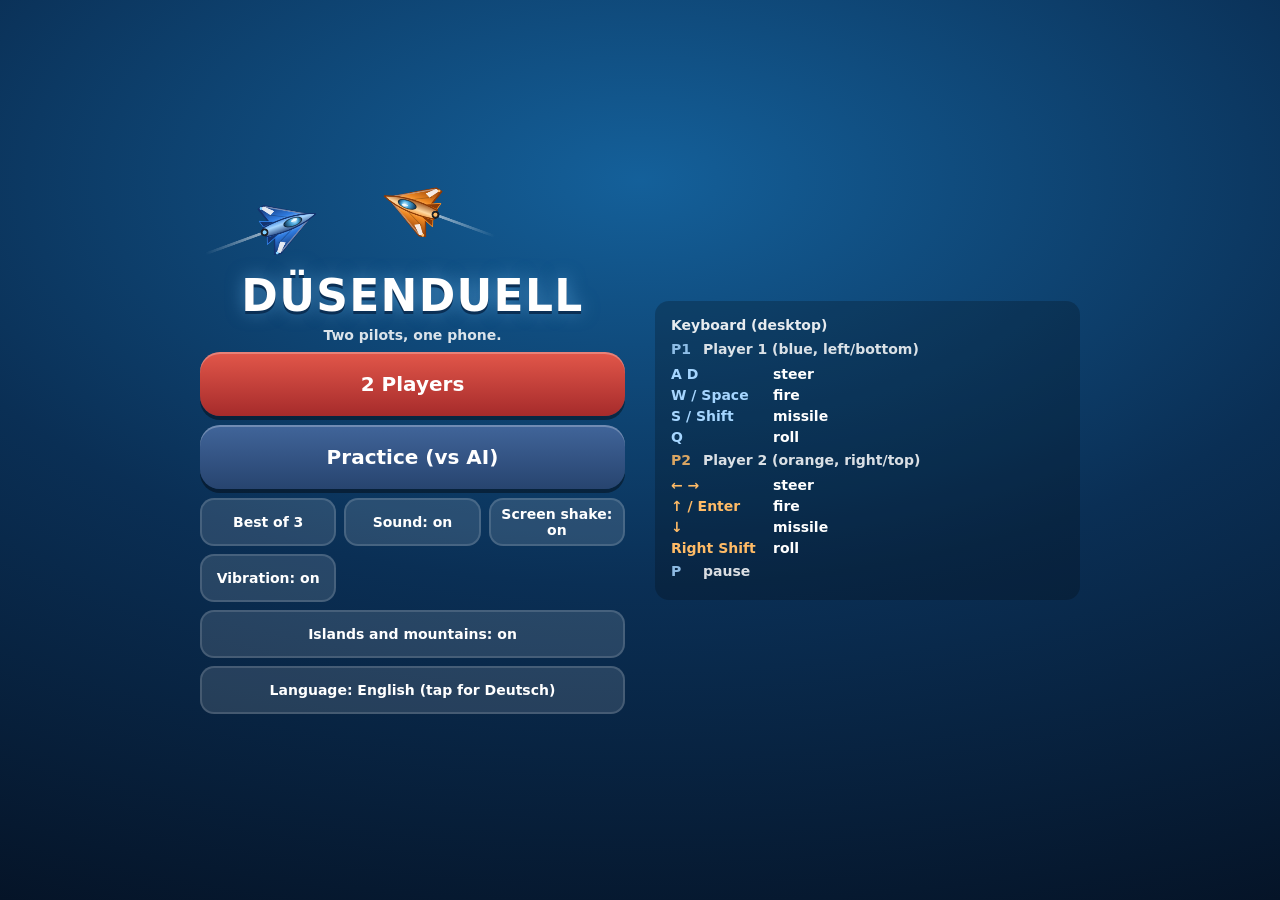
<file: duell/index.html>
<!doctype html>
<html lang="de">
<head>
<meta charset="utf-8">
<meta name="viewport" content="width=device-width, initial-scale=1, maximum-scale=1, user-scalable=no, viewport-fit=cover">
<title>Düsenduell</title>
<meta name="description" content="Düsenduell: Zwei Jets, ein Handy. Lokales Zweispieler-Gefecht in den Wolken.">
<meta name="theme-color" content="#06182e">
<meta name="mobile-web-app-capable" content="yes">
<meta name="apple-mobile-web-app-capable" content="yes">
<meta name="apple-mobile-web-app-title" content="Düsenduell">
<meta name="apple-mobile-web-app-status-bar-style" content="black-translucent">
<meta name="format-detection" content="telephone=no">
<link rel="manifest" href="manifest.webmanifest">
<link rel="icon" type="image/png" sizes="32x32" href="icons/favicon-32.png">
<link rel="apple-touch-icon" href="icons/apple-touch-icon.png">
<style>
*{box-sizing:border-box;-webkit-tap-highlight-color:transparent;-webkit-touch-callout:none;-webkit-user-select:none;user-select:none}
html,body{margin:0;height:100%;overflow:hidden;background:#06182e;color:#fff;font:600 15px/1.2 system-ui,-apple-system,"Segoe UI",Roboto,sans-serif;touch-action:none;overscroll-behavior:none}
body{position:fixed;inset:0;width:100%}
button{font:inherit;color:inherit;touch-action:none}
[hidden]{display:none!important}
#app{position:absolute;inset:0;display:grid;grid-template-rows:auto minmax(0,1fr) auto;padding:env(safe-area-inset-top) env(safe-area-inset-right) env(safe-area-inset-bottom) env(safe-area-inset-left);background:#06182e}
.side{display:flex;flex-direction:column;background:linear-gradient(#0d2745,#07192f);position:relative;z-index:2}
.p1{border-top:3px solid #2f7be0}
.p2{border-top:3px solid #f08a24;transform:rotate(180deg)}
.hud{display:flex;align-items:center;gap:8px;height:28px;padding:0 10px}
.pips{display:flex;gap:4px;flex:none}
.pips i{width:11px;height:11px;border-radius:50%;border:2px solid rgba(255,255,255,.55)}
.pips i.on{background:#ffd24a;border-color:#ffd24a;box-shadow:0 0 6px #ffd24a}
.bar{position:relative;height:12px;border-radius:7px;background:rgba(255,255,255,.14);overflow:hidden}
.bar i{position:absolute;inset:0;transform-origin:left;border-radius:7px;background:#4cd37b}
.bar.hp{flex:1}.bar.hp i.mid{background:#f2c33d}.bar.hp i.low{background:#ec4a3c}
.bar.heat{width:25%;flex:none}.bar.heat i{background:linear-gradient(90deg,#ffb347,#ff5a36)}
.bar.heat.over{animation:blink .3s steps(2) infinite}
.bar.heat b{position:absolute;inset:0;font:800 9px/12px system-ui;text-align:center;letter-spacing:.06em;text-shadow:0 0 3px #000}
.chips{display:flex;gap:5px;flex:none;font:800 12px system-ui;min-width:26px}
.chips span{padding:0 5px;border-radius:6px;background:rgba(255,255,255,.18)}
@keyframes blink{50%{opacity:.35}}
.panel{display:grid;gap:6px;padding:4px 8px 8px;height:clamp(148px,20vh,176px);grid-template-columns:2fr 1.3fr 1fr;grid-template-areas:"pad fire miss" "pad fire roll";position:relative}
.pad{grid-area:pad;display:grid;grid-template-columns:1fr 1fr;border-radius:20px;background:rgba(255,255,255,.07);box-shadow:inset 0 0 0 2px rgba(255,255,255,.12);touch-action:none}
.pad div{display:flex;align-items:center;justify-content:center;border-radius:20px;transition:background .06s}
.p1 .pad div.on{background:rgba(47,123,224,.65)}.p2 .pad div.on{background:rgba(240,138,36,.65)}
.btn{position:relative;overflow:hidden;border:0;border-radius:20px;display:flex;flex-direction:column;align-items:center;justify-content:center;gap:1px;font:800 10px/1 system-ui;letter-spacing:.05em;background:linear-gradient(#41659a,#27446f);box-shadow:inset 0 2px 0 rgba(255,255,255,.22),0 3px 0 rgba(0,0,0,.4);touch-action:none;padding:0}
.btn.on{transform:translateY(2px);filter:brightness(1.35);box-shadow:inset 0 2px 0 rgba(255,255,255,.22)}
.btn.fire{grid-area:fire;background:linear-gradient(#e2574a,#a62b2b);font-size:12px}
.btn.fire.off{filter:grayscale(.7) brightness(.7)}
.btn.miss{grid-area:miss}.btn.roll{grid-area:roll}
.btn.dis{opacity:.45}
.btn svg,.pad svg{width:34px;height:34px;fill:none;stroke:#fff;stroke-width:3;stroke-linecap:round;stroke-linejoin:round;pointer-events:none;filter:drop-shadow(0 1px 1px rgba(0,0,0,.5))}
.btn.fire svg{width:44px;height:44px}
.btn .cd{position:absolute;left:0;right:0;bottom:0;height:100%;background:rgba(0,0,0,.5);transform-origin:bottom;transform:scaleY(0);pointer-events:none}
.btn .cnt{position:absolute;top:4px;right:7px;font:900 13px system-ui;color:#ffd24a}
.btn span{pointer-events:none}
.aimask{position:absolute;inset:0;z-index:3;background:rgba(7,25,47,.86);display:none;align-items:center;justify-content:center;font:900 24px system-ui;letter-spacing:.1em;color:#f08a24}
.side.ai .aimask{display:flex}
#arena{position:relative;min-height:0;overflow:hidden;background:#0a3a63}
#stage{position:absolute;inset:0}
#stage canvas{position:absolute;left:0;top:0;width:100%;height:100%;display:block}
#pause{position:absolute;z-index:5;right:8px;top:50%;margin-top:-26px;width:52px;height:52px;border-radius:50%;border:2px solid rgba(255,255,255,.5);background:rgba(6,24,46,.55);padding:0;display:flex;align-items:center;justify-content:center;gap:5px}
#pause i{width:5px;height:18px;border-radius:2px;background:#fff}
.ovh{position:absolute;z-index:6;display:none;flex-direction:column;align-items:center;justify-content:center;gap:8px;padding:6px 14px;text-align:center;pointer-events:none;text-shadow:0 2px 6px rgba(0,0,0,.6)}
.ovh.show{display:flex}
.ovh.o1{left:0;right:0;bottom:0;height:50%}
.ovh.o2{left:0;right:0;top:0;height:50%;transform:rotate(180deg)}
.ovh.bg{background:rgba(3,12,28,.62)}
.ovh .big{font:900 clamp(30px,10vw,52px)/1 system-ui;letter-spacing:.02em}
.ovh .big.num{font-size:clamp(64px,22vw,110px)}
.ovh .big.win{color:#7dff9b}.ovh .big.lose{color:#ff8f86}.ovh .big.draw{color:#ffd24a}
.ovh .sub{font:700 16px/1.2 system-ui;opacity:.92}
.ovh .row{display:flex;gap:8px;pointer-events:auto;flex-wrap:wrap;justify-content:center}
.ob{min-height:52px;min-width:72px;padding:0 14px;border:0;border-radius:16px;background:linear-gradient(#41659a,#27446f);box-shadow:inset 0 2px 0 rgba(255,255,255,.22),0 3px 0 rgba(0,0,0,.4);font:800 15px system-ui;touch-action:manipulation}
.ob.main{background:linear-gradient(#e2574a,#a62b2b);min-width:130px;min-height:58px;font-size:17px}
.ob:active{transform:translateY(2px)}
#menu{position:absolute;inset:0;z-index:30;display:flex;flex-direction:column;align-items:center;justify-content:center;gap:10px;padding:max(10px,env(safe-area-inset-top)) 18px max(10px,env(safe-area-inset-bottom));background:radial-gradient(120% 90% at 50% 20%,#14609a 0,#0a2f55 50%,#051326 100%)}
#menu .in{width:100%;max-width:360px;display:flex;flex-direction:column;gap:9px;align-items:stretch}
#logo{width:100%;max-width:340px;height:auto;align-self:center;aspect-ratio:340/110}
#menu h1{margin:0;text-align:center;font:900 clamp(34px,11vw,46px)/1 system-ui;letter-spacing:.03em;text-shadow:0 3px 0 #0a2f55,0 0 18px rgba(120,200,255,.5)}
#menu .tag{text-align:center;opacity:.85;font-size:14px}
#menu .go{min-height:64px;border:0;border-radius:20px;font:900 20px system-ui;color:#fff;background:linear-gradient(#e2574a,#a62b2b);box-shadow:inset 0 2px 0 rgba(255,255,255,.25),0 4px 0 rgba(0,0,0,.4);touch-action:manipulation}
#menu .go.alt{background:linear-gradient(#41659a,#27446f)}
#menu .set{display:grid;grid-template-columns:1fr 1fr;gap:8px}
#menu .set button{min-height:48px;border:0;border-radius:14px;background:rgba(255,255,255,.12);box-shadow:inset 0 0 0 2px rgba(255,255,255,.14);font:700 14px system-ui;touch-action:manipulation}
#menu .how{font-size:12.5px;text-align:center;opacity:.78;line-height:1.35}
@media (orientation:landscape){
 #app{grid-template-rows:none;grid-template-columns:auto minmax(0,1fr) auto}
 #app .s2{order:3}#app #arena{order:2}#app .s1{order:1}
 .side{width:clamp(190px,26vw,240px);height:100%}
 .p1,.p2{border-top:0;transform:none}
 .p1{border-right:3px solid #2f7be0}.p2{border-left:3px solid #f08a24}
 .panel{height:auto;flex:1;grid-template-columns:1fr 1fr;grid-template-rows:1fr 1.25fr 1fr;grid-template-areas:"pad pad" "fire fire" "miss roll"}
 #pause{right:auto;left:50%;margin-left:-26px;top:6px;margin-top:0}
 .ovh.o1{left:0;right:50%;top:0;bottom:0;height:auto}
 .ovh.o2{left:50%;right:0;top:0;bottom:0;height:auto;transform:none}
 #menu .in{max-width:520px}
 #menu .set{grid-template-columns:repeat(3,1fr)}
 #logo{max-width:220px}
 #menu .how{display:none}
}
@media (max-height:620px) and (orientation:portrait){.hud{height:24px}.panel{height:148px}#logo{display:none}}
@media (max-height:420px) and (orientation:landscape){#menu .tag{display:none}#logo{display:none}#menu .go{min-height:56px}}
.flash{position:absolute;inset:0;z-index:4;pointer-events:none;background:radial-gradient(circle,rgba(255,60,40,0) 40%,rgba(255,60,40,.55) 100%);opacity:0}
.flash.f{animation:fl .28s ease-out}
@keyframes fl{0%{opacity:1}100%{opacity:0}}
/* Tastatur-Hinweise nur mit Maus (Touch bleibt unverändert) */
.kh,#menu .keys{display:none}
@media (hover:hover) and (pointer:fine){
 .kh{display:block;font:800 11px/1 system-ui;letter-spacing:.04em;opacity:.8;margin-top:2px;padding:2px 6px;border-radius:5px;background:rgba(0,0,0,.28);pointer-events:none;white-space:nowrap}
 .pad div{flex-direction:column;gap:6px}
 .btn{cursor:pointer}.pad{cursor:pointer}
 #menu .keys{display:block;font-size:12.5px;background:rgba(0,0,0,.22);border-radius:14px;padding:9px 12px;line-height:1.5}
 #menu .keys b{display:block;margin-bottom:3px;opacity:.9}
 #menu .kr{display:flex;gap:10px}#menu .kr .c1{min-width:92px;font-weight:800;color:#a6d6ff}#menu .kr .c1.o{color:#ffbb66}
 #menu .kp{display:flex;gap:10px;margin:2px 0 4px;opacity:.85}#menu .kp .c2{min-width:22px;font-weight:900;color:#a6d6ff}#menu .kp .c2.o{color:#ffbb66}
 #menu .how{display:none}
}
@media (orientation:landscape) and (hover:hover) and (pointer:fine) and (min-width:900px){
 .side{width:clamp(180px,15vw,250px)}
 .hud{height:34px}.pips i{width:13px;height:13px}.bar{height:14px}
 #menu .in{max-width:880px;display:grid;grid-template-columns:minmax(0,1fr) minmax(0,1fr);column-gap:30px;row-gap:9px;align-content:center}
 #menu .in>*{grid-column:1}#menu .in>.keys{grid-column:2;grid-row:1/9;align-self:center;font-size:14px;padding:14px 16px}
 #menu #logo{display:block;max-width:300px}
 #menu h1{font-size:44px}
}
</style>
</head>
<body>
<div id="app">
  <section class="side p2 s2" id="side2"></section>
  <div id="arena">
    <div id="stage"><canvas id="bg"></canvas><canvas id="cv"></canvas></div>
    <div class="flash" id="fl0"></div><div class="flash" id="fl1"></div>
    <button id="pause" aria-label="Pause" hidden><i></i><i></i></button>
    <div class="ovh o2" id="ov1"></div>
    <div class="ovh o1" id="ov0"></div>
  </div>
  <section class="side p1 s1" id="side1"></section>
</div>
<div id="menu">
  <div class="in">
    <canvas id="logo" width="680" height="220"></canvas>
    <h1>DÜSENDUELL</h1>
    <div class="tag" data-i="tag"></div>
    <button class="go" id="b2p" data-i="play2"></button>
    <button class="go alt" id="bai" data-i="train"></button>
    <div class="set">
      <button data-s="rounds"></button><button data-s="mute"></button>
      <button data-s="shake"></button><button data-s="vib"></button>
      <button data-s="isl" style="grid-column:1/-1"></button>
      <button data-s="lang" style="grid-column:1/-1"></button>
    </div>
    <div class="how" data-i="how"></div>
    <div class="keys"><b data-i="kt"></b><div class="kp"><span class="c2">P1</span><span data-i="k_p1"></span></div>
     <div class="kr"><span class="c1">A D</span><span data-i="k_steer"></span></div><div class="kr"><span class="c1">W / Space</span><span data-i="k_fire"></span></div><div class="kr"><span class="c1">S / Shift</span><span data-i="k_miss"></span></div><div class="kr"><span class="c1">Q</span><span data-i="k_roll"></span></div>
     <div class="kp"><span class="c2 o">P2</span><span data-i="k_p2"></span></div>
     <div class="kr"><span class="c1 o">&larr; &rarr;</span><span data-i="k_steer"></span></div><div class="kr"><span class="c1 o">&uarr; / Enter</span><span data-i="k_fire"></span></div><div class="kr"><span class="c1 o">&darr;</span><span data-i="k_miss"></span></div><div class="kr"><span class="c1 o">Right Shift</span><span data-i="k_roll"></span></div><div class="kp"><span class="c2">P</span><span data-i="k_pause"></span></div></div>
  </div>
</div>
<script>
(function () {
'use strict';
var D = document, TAU = Math.PI * 2;
function $(s, r) { return (r || D).querySelector(s); }
function $$(s, r) { return Array.prototype.slice.call((r || D).querySelectorAll(s)); }
function clamp(v, a, b) { return v < a ? a : v > b ? b : v; }
function wd(d, L) { return d > L / 2 ? d - L : d < -L / 2 ? d + L : d; }
function angd(a, b) { var d = (b - a) % TAU; if (d > Math.PI) d -= TAU; else if (d < -Math.PI) d += TAU; return d; }
function rng(s) { return function () { s |= 0; s = s + 0x6D2B79F5 | 0; var t = Math.imul(s ^ s >>> 15, 1 | s); t = t + Math.imul(t ^ t >>> 7, 61 | t) ^ t; return ((t ^ t >>> 14) >>> 0) / 4294967296; }; }

/* ---------------- Texte ---------------- */
var TXT = {
 de: { tag: 'Zwei Piloten, ein Handy.', play2: '2 Spieler', train: 'Üben (gegen KI)',
  how: 'Handy zwischen euch legen. Blau spielt unten, Orange oben. Lenken, Feuer halten, Rakete oder Rolle (Täuschkörper). Die Kanone überhitzt!',
  rounds: 'Bestes aus {n}', isl: 'Inseln und Berge: {v}', mute: 'Ton: {v}', shake: 'Wackeln: {v}', vib: 'Vibration: {v}', lang: 'Sprache: Deutsch (tippen für English)', on: 'an', off: 'aus',
  fire: 'FEUER', miss: 'RAKETE', roll: 'ROLLE', heat: 'HITZE', over: 'ÜBERHITZT', ai: 'KI',
  go: 'LOS!', round: 'Runde {n}', pause: 'Pause', resume: 'Weiter', restart: 'Neustart', menu: 'Menü', snd: 'Ton',
  rwin: 'Punkt!', rlose: 'Runde verloren', rdraw: 'Unentschieden', win: 'SIEG!', lose: 'Niederlage', rematch: 'Revanche', kt: 'Tastatur (am Rechner)', k_steer: 'lenken', k_fire: 'Feuer', k_miss: 'Rakete', k_roll: 'Rolle', k_p1: 'Spieler 1 (blau, links/unten)', k_p2: 'Spieler 2 (orange, rechts/oben)', k_pause: 'Pause', first: 'Wer zuerst {n} Runden gewinnt' },
 en: { tag: 'Two pilots, one phone.', play2: '2 Players', train: 'Practice (vs AI)',
  how: 'Lay the phone between you. Blue plays at the bottom, orange at the top. Steer, hold fire, missile or roll (flares). The cannon overheats!',
  rounds: 'Best of {n}', isl: 'Islands and mountains: {v}', mute: 'Sound: {v}', shake: 'Screen shake: {v}', vib: 'Vibration: {v}', lang: 'Language: English (tap for Deutsch)', on: 'on', off: 'off',
  fire: 'FIRE', miss: 'MISSILE', roll: 'ROLL', heat: 'HEAT', over: 'OVERHEAT', ai: 'AI',
  go: 'GO!', round: 'Round {n}', pause: 'Paused', resume: 'Resume', restart: 'Restart', menu: 'Menu', snd: 'Sound',
  rwin: 'Point!', rlose: 'Round lost', rdraw: 'Draw', win: 'VICTORY!', lose: 'Defeat', rematch: 'Rematch', kt: 'Keyboard (desktop)', k_steer: 'steer', k_fire: 'fire', k_miss: 'missile', k_roll: 'roll', k_p1: 'Player 1 (blue, left/bottom)', k_p2: 'Player 2 (orange, right/top)', k_pause: 'pause', first: 'First to {n} rounds wins' }
};
var S = { lang: ((window.DUEL_LOCALE || navigator.language || navigator.userLanguage || 'en') + '').toLowerCase().indexOf('de') === 0 ? 'de' : 'en', mute: false, shake: true, vib: true, isl: true, rounds: 3 };
try { var sv = JSON.parse(localStorage.getItem('duell-v1') || '{}'); if (sv.lang === 'de' || sv.lang === 'en') S.lang = sv.lang; if (typeof sv.mute === 'boolean') S.mute = sv.mute; if (typeof sv.shake === 'boolean') S.shake = sv.shake; if (typeof sv.vib === 'boolean') S.vib = sv.vib; if (typeof sv.isl === 'boolean') S.isl = sv.isl; if (sv.rounds === 5) S.rounds = 5; } catch (e) {}
function saveS() { try { localStorage.setItem('duell-v1', JSON.stringify(S)); } catch (e) {} }
function t(k, o) { var s = (TXT[S.lang] || TXT.en)[k]; if (s === undefined) s = TXT.en[k]; if (s === undefined) return k; if (o) for (var x in o) s = s.replace('{' + x + '}', o[x]); return s; }
function muted() { return !!(S.mute || window.DUEL_PMUTE); }
function pEv(n) { try { if (window.DUEL_HOOK) window.DUEL_HOOK(n); } catch (e) {} }
var gpOn = false;
function portalTick() { var on = (G.state === 'count' || G.state === 'play' || G.state === 'rend') && !G.paused && !D.hidden; if (on !== gpOn) { gpOn = on; pEv(on ? 'start' : 'stop'); } }
function onoff(v) { return t(v ? 'on' : 'off'); }

/* ---------------- Zustand ---------------- */
var COL = [
 { base: '#2f7be0', light: '#a6d6ff', dark: '#14336f', glow: '#7fd0ff', bul: '#9fe9ff', rgb: '47,123,224' },
 { base: '#f08a24', light: '#ffd9a2', dark: '#8c3a06', glow: '#ffbb66', bul: '#ffe27a', rgb: '240,138,36' }
];
var JS = 150, TURN = 3.1, BS = 400, BLIFE = .8, MS = 235, MTURN = 2.5;
var G = { state: 'menu', paused: false, W: 600, H: 760, jets: [], bu: [], mi: [], fl: [], pk: [], ob: [], score: [0, 0], round: 0, need: 2, ai: false,
  t: 0, cdT: 0, cdN: 0, endT: 0, rendT: 0, shake: 0, pkT: 0, over: false, last: -1 };
var inp = [{ dir: 0, f: 0, m: 0, rl: 0 }, { dir: 0, f: 0, m: 0, rl: 0 }];
var aw = 390, ah = 500, dp = 2, k = .64, ox = 0, oy = 0, Q = 0, DPCAP = [3, 2, 1.5, 1.25], PQ = [1, .7, .45, .3];
var arena = $('#arena'), cv = $('#cv'), bg = $('#bg'), ctx = cv.getContext('2d'), bx = bg.getContext('2d'), stage = $('#stage');
var spr = {}, sprS = 0, clouds = [], cloudSp = [];
var perf = { sum: 0, cnt: 0, skip: 10, last: 0, lock: false, frames: 0, maxw: 0, wsum: 0, wcnt: 0 };

/* ---------------- Ton ---------------- */
var A = { ctx: null, master: null, noise: null, eng: [], ok: false };
function audioInit() {
 if (A.ctx) { if (A.ctx.state !== 'running') try { A.ctx.resume(); } catch (e) {} return; }
 try {
  var C = window.AudioContext || window.webkitAudioContext; if (!C) return;
  var c = A.ctx = new C(); A.master = c.createGain(); A.master.gain.value = muted() ? 0 : .7; A.master.connect(c.destination);
  var n = c.createBuffer(1, c.sampleRate * 1, c.sampleRate), d = n.getChannelData(0); for (var i = 0; i < d.length; i++) d[i] = Math.random() * 2 - 1; A.noise = n;
  for (var j = 0; j < 2; j++) {
   var g = c.createGain(); g.gain.value = 0; var f = c.createBiquadFilter(); f.type = 'lowpass'; f.frequency.value = 520; f.Q.value = 2;
   var o1 = c.createOscillator(); o1.type = 'sawtooth'; o1.frequency.value = 58 + j * 11; var o2 = c.createOscillator(); o2.type = 'square'; o2.frequency.value = 29 + j * 5.7;
   var m = c.createGain(); m.gain.value = .5; o1.connect(f); o2.connect(m); m.connect(f); f.connect(g); g.connect(A.master); o1.start(); o2.start();
   A.eng.push({ g: g, o1: o1, o2: o2, f: f });
  }
  var b = c.createBuffer(1, 1, 22050), s = c.createBufferSource(); s.buffer = b; s.connect(c.destination); s.start(0);
  c.resume && c.resume(); A.ok = true;
 } catch (e) { A.ctx = null; }
}
function unlock() { audioInit(); }
['pointerdown', 'touchend', 'click', 'keydown'].forEach(function (e) { D.addEventListener(e, unlock, { passive: true, capture: true }); });
function setMute() { if (A.master) A.master.gain.setTargetAtTime(muted() ? 0 : .7, A.ctx.currentTime, .02); }
function env(g, t0, a, d, v) { g.gain.setValueAtTime(0.0001, t0); g.gain.exponentialRampToValueAtTime(v, t0 + a); g.gain.exponentialRampToValueAtTime(0.0001, t0 + a + d); }
function tone(type, f0, f1, dur, vol) {
 if (!A.ctx || muted()) return; var c = A.ctx, t0 = c.currentTime, o = c.createOscillator(), g = c.createGain();
 o.type = type; o.frequency.setValueAtTime(f0, t0); o.frequency.exponentialRampToValueAtTime(Math.max(20, f1), t0 + dur); env(g, t0, .005, dur, vol);
 o.connect(g); g.connect(A.master); o.start(t0); o.stop(t0 + dur + .05);
}
function noise(ftype, f0, f1, dur, vol, att) {
 if (!A.ctx || muted()) return; var c = A.ctx, t0 = c.currentTime, s = c.createBufferSource(), f = c.createBiquadFilter(), g = c.createGain();
 s.buffer = A.noise; s.loop = true; f.type = ftype; f.frequency.setValueAtTime(f0, t0); f.frequency.exponentialRampToValueAtTime(Math.max(30, f1), t0 + dur); f.Q.value = 1.2;
 env(g, t0, att || .005, dur, vol); s.connect(f); f.connect(g); g.connect(A.master); s.start(t0); s.stop(t0 + dur + .1);
}
var SFX = {
 shot: function (i) { tone('square', i ? 780 : 640, 160, .08, .05); noise('highpass', 3000, 1500, .05, .03); },
 hit: function () { noise('bandpass', 1400, 400, .12, .22); tone('triangle', 220, 70, .1, .12); },
 boom: function () { noise('lowpass', 1400, 60, .9, .6, .01); tone('sine', 90, 30, .7, .5); },
 pick: function () { tone('sine', 660, 990, .09, .12); setTimeout(function () { tone('sine', 990, 1320, .12, .12); }, 80); },
 miss: function () { noise('bandpass', 500, 3000, .6, .22, .05); },
 roll: function () { noise('bandpass', 2400, 600, .4, .12, .03); },
 beep: function (hi) { tone('sine', hi ? 880 : 520, hi ? 880 : 520, hi ? .35 : .15, .18); },
 over: function () { tone('sawtooth', 300, 120, .25, .08); },
 end: function (w) { if (w) { tone('triangle', 520, 520, .14, .15); setTimeout(function () { tone('triangle', 660, 660, .14, .15); }, 130); setTimeout(function () { tone('triangle', 880, 880, .3, .15); }, 260); } else tone('sawtooth', 300, 90, .6, .1); }
};
function engines(dt) {
 if (!A.ctx) return; var c = A.ctx.currentTime, on = (G.state === 'play' || G.state === 'rend' || G.state === 'count' || G.state === 'menu') && !G.paused;
 for (var i = 0; i < 2; i++) {
  var e = A.eng[i], j = G.jets[i], v = 0, p = 1;
  if (on && j && j.alive) { v = G.state === 'menu' ? .015 : (G.state === 'count' ? .03 : .05); p = 1 + Math.abs(j.turn) * .06 + (j.rollT > 0 ? .3 : 0) + (j.firing ? .04 : 0); }
  e.g.gain.setTargetAtTime(muted() ? 0 : v, c, .08); e.o1.frequency.setTargetAtTime((58 + i * 11) * p, c, .1); e.o2.frequency.setTargetAtTime((29 + i * 5.7) * p, c, .1);
 }
}
function vib(p) { if (S.vib && navigator.vibrate) try { navigator.vibrate(p); } catch (e) {} }
var wl = null;
function wake() { try { if (window.self === window.top && navigator.wakeLock && D.visibilityState === 'visible') navigator.wakeLock.request('screen').then(function (l) { wl = l; }, function () {}); } catch (e) {} }

/* ---------------- Sprites ---------------- */
function jetShape(c, col) {
 var g = c.createLinearGradient(0, -18, 0, 18); g.addColorStop(0, col.dark); g.addColorStop(.32, col.base); g.addColorStop(.5, col.light); g.addColorStop(.68, col.base); g.addColorStop(1, col.dark);
 c.beginPath(); c.moveTo(22, 0); c.lineTo(-9, -18.5); c.lineTo(-13.5, -17.5); c.lineTo(-9.5, -6); c.lineTo(-15, -3.6); c.lineTo(-15, 3.6); c.lineTo(-9.5, 6); c.lineTo(-13.5, 17.5); c.lineTo(-9, 18.5); c.closePath();
 c.fillStyle = g; c.fill(); c.lineWidth = 1.1; c.strokeStyle = col.dark; c.lineJoin = 'round'; c.stroke();
 c.strokeStyle = 'rgba(255,255,255,.4)'; c.lineWidth = .9; c.beginPath(); c.moveTo(21, -.6); c.lineTo(-8.5, -17.6); c.moveTo(21, .6); c.lineTo(-8.5, 17.6); c.stroke();
 c.strokeStyle = 'rgba(0,0,0,.22)'; c.lineWidth = .7; c.beginPath(); c.moveTo(6, -4); c.lineTo(-8, -11); c.moveTo(6, 4); c.lineTo(-8, 11); c.moveTo(-2, -2); c.lineTo(-9.5, -6); c.moveTo(-2, 2); c.lineTo(-9.5, 6); c.stroke();
 c.fillStyle = 'rgba(255,255,255,.88)'; c.beginPath(); c.moveTo(-3, -12.2); c.lineTo(-9, -18); c.lineTo(-12, -17.4); c.lineTo(-6.6, -10.3); c.closePath(); c.fill();
 c.beginPath(); c.moveTo(-3, 12.2); c.lineTo(-9, 18); c.lineTo(-12, 17.4); c.lineTo(-6.6, 10.3); c.closePath(); c.fill();
 [-1, 1].forEach(function (s) { c.fillStyle = col.dark; c.beginPath(); c.moveTo(-5, 4.6 * s); c.lineTo(-16, 9 * s); c.lineTo(-14.5, 4 * s); c.closePath(); c.fill(); c.strokeStyle = col.base; c.lineWidth = .6; c.stroke(); });
 var f = c.createLinearGradient(0, -6, 0, 6); f.addColorStop(0, col.base); f.addColorStop(.4, col.light); f.addColorStop(1, col.dark);
 c.beginPath(); c.moveTo(25, 0); c.quadraticCurveTo(8, -7, -15, -3.4); c.lineTo(-15, 3.4); c.quadraticCurveTo(8, 7, 25, 0); c.fillStyle = f; c.fill(); c.strokeStyle = col.dark; c.lineWidth = .9; c.stroke();
 var gl = c.createRadialGradient(9, -1, .5, 7, 0, 7); gl.addColorStop(0, '#d8f4ff'); gl.addColorStop(.35, '#4aa8de'); gl.addColorStop(1, '#0b2a47');
 c.beginPath(); c.ellipse(7, 0, 7, 2.9, 0, 0, TAU); c.fillStyle = gl; c.fill(); c.strokeStyle = 'rgba(0,0,0,.5)'; c.lineWidth = .7; c.stroke();
 c.fillStyle = 'rgba(255,255,255,.8)'; c.beginPath(); c.ellipse(8.4, -1, 2.4, .8, -.1, 0, TAU); c.fill();
 c.fillStyle = '#1b1f27'; c.beginPath(); c.arc(-15, 0, 2.9, 0, TAU); c.fill(); c.fillStyle = col.glow; c.beginPath(); c.arc(-15, 0, 1.5, 0, TAU); c.fill();
 c.fillStyle = col.glow; c.beginPath(); c.arc(-11.5, -17.3, 1, 0, TAU); c.arc(-11.5, 17.3, 1, 0, TAU); c.fill();
}
function mkSprite(draw, size, s, tint) {
 var c = D.createElement('canvas'); c.width = c.height = Math.ceil(size * s); var x = c.getContext('2d'); x.scale(s, s); x.translate(size / 2, size / 2); draw(x);
 if (tint) { x.setTransform(1, 0, 0, 1, 0, 0); x.globalCompositeOperation = 'source-in'; x.fillStyle = tint; x.fillRect(0, 0, c.width, c.height); }
 return c;
}
function mkCloud(seed, w, h, s) {
 var c = D.createElement('canvas'); c.width = Math.ceil(w * s); c.height = Math.ceil(h * s); var x = c.getContext('2d'); x.scale(s, s); var r = rng(seed), n = 8 + (r() * 4 | 0);
 for (var i = 0; i < n; i++) { var cx = w * (.2 + .6 * r()), cy = h * (.42 + .16 * r()), rad = h * (.26 + .24 * r()); rad = Math.min(rad, cx, w - cx, cy, h - cy); var g = x.createRadialGradient(cx, cy - rad * .25, rad * .1, cx, cy, rad);
  g.addColorStop(0, 'rgba(255,255,255,.95)'); g.addColorStop(.55, 'rgba(238,247,255,.7)'); g.addColorStop(1, 'rgba(215,232,250,0)'); x.fillStyle = g; x.beginPath(); x.arc(cx, cy, rad, 0, TAU); x.fill(); }
 return c;
}
function buildSprites() {
 var s = k * dp; sprS = s;
 spr.jet = [0, 1].map(function (i) { return mkSprite(function (c) { c.scale(1.2, 1.2); jetShape(c, COL[i]); }, 68, s); });
 spr.white = [0, 1].map(function (i) { return mkSprite(function (c) { c.scale(1.2, 1.2); jetShape(c, COL[i]); }, 68, s, '#fff'); });
 spr.shadow = mkSprite(function (c) { c.scale(1.2, 1.2); jetShape(c, COL[0]); }, 68, s, 'rgba(0,20,45,.9)');
 cloudSp = [];
 for (var i = 0; i < 5; i++) cloudSp.push({ c: mkCloud(11 + i * 7, 170 + i * 22, 90 + i * 8, s), w: 170 + i * 22, h: 90 + i * 8 });
}
function drawLogo() {
 var l = $('#logo'), x = l.getContext('2d'); x.clearRect(0, 0, l.width, l.height); var s = 3.1;
 [[0, 190, 130, -.35], [1, 490, 90, Math.PI + .35]].forEach(function (p) {
  x.save(); x.translate(p[1], p[2]); x.rotate(p[3]); var tx = -1;
  var g = x.createLinearGradient(-190, 0, -20, 0); g.addColorStop(0, 'rgba(255,255,255,0)'); g.addColorStop(1, 'rgba(255,255,255,.7)'); x.fillStyle = g; x.fillRect(-190, -3, 170, 6);
  x.scale(s, s); jetShape(x, COL[p[0]]); x.restore();
 });
}

/* ---------------- Welt ---------------- */
function mkWorld() { var kb = Math.max(.64, aw / 1700, ah / 1300); G.W = clamp(Math.round(aw / kb), 340, 1700); G.H = clamp(Math.round(ah / kb), 300, 1300); }
function starts() { var W = G.W, H = G.H; return W > H * 1.1 ? [[W * .13, H / 2, 0], [W * .87, H / 2, Math.PI]] : [[W / 2, H * .86, -Math.PI / 2], [W / 2, H * .14, Math.PI / 2]]; }
function mkJet(i) { var st = starts()[i]; return { i: i, x: st[0], y: st[1], a: st[2], hp: 100, heat: 0, over: false, fireT: 0, missiles: 0, rapid: 0, shield: 0, rollT: 0, rollCd: 0, flT: 0, turn: 0, flash: 0, inv: 0, alive: true, firing: false, em: 0, cmd: { dir: 0, f: 0, m: 0, rl: 0 }, ai: { t: 0, diff: 0, dist: 999, burst: 0, ok: 1 }, seen: {} }; }
function mkObstacles() {
 if (!S.isl) return [];
 var W = G.W, H = G.H, r = rng((Math.random() * 1e9) | 0), ob = [], st = starts(), area = W * H, pairs = area > 330000 ? 2 : 1, tries = 0;
 function ok(x, y, rad) {
  for (var s = 0; s < 2; s++) if (Math.hypot(x - st[s][0], y - st[s][1]) < rad + 110) return false;
  for (var i = 0; i < ob.length; i++) if (Math.hypot(x - ob[i].x, y - ob[i].y) < rad + ob[i].r + 90) return false;
  return x > rad + 30 && x < W - rad - 30 && y > rad + 30 && y < H - rad - 30;
 }
 if (area > 260000 && r() < .6) ob.push({ x: W / 2, y: H / 2, r: 26 + r() * 8, seed: (r() * 1e6) | 0 });
 while (pairs > 0 && tries++ < 200) {
  var rad = 26 + r() * 14, x = W * (.15 + .7 * r()), y = H * (.15 + .7 * r());
  if (ok(x, y, rad) && ok(W - x, H - y, rad) && Math.hypot(2 * x - W, 2 * y - H) > 2 * rad + 90) { var sd = (r() * 1e6) | 0; ob.push({ x: x, y: y, r: rad, seed: sd }); ob.push({ x: W - x, y: H - y, r: rad, seed: sd + 1 }); pairs--; }
 }
 return ob;
}
function blob(c, x, y, R, r, n) {
 var pts = []; for (var i = 0; i < n; i++) { var a = i / n * TAU, rr = R * (.86 + .26 * r()); pts.push([x + Math.cos(a) * rr, y + Math.sin(a) * rr]); }
 c.beginPath(); var m0 = [(pts[n - 1][0] + pts[0][0]) / 2, (pts[n - 1][1] + pts[0][1]) / 2]; c.moveTo(m0[0], m0[1]);
 for (var j = 0; j < n; j++) { var p = pts[j], q = pts[(j + 1) % n]; c.quadraticCurveTo(p[0], p[1], (p[0] + q[0]) / 2, (p[1] + q[1]) / 2); }
 c.closePath();
}
function drawMountain(c, o) {
 var r = rng(o.seed), x = o.x, y = o.y, R = o.r;
 c.fillStyle = 'rgba(0,22,44,.32)'; blob(c, x + 8, y + 11, R * 1.55, r, 16); c.fill();
 c.fillStyle = 'rgba(130,225,235,.38)'; blob(c, x, y, R * 2.0, r, 18); c.fill();
 c.fillStyle = '#efdca4'; blob(c, x, y, R * 1.62, r, 18); c.fill();
 c.fillStyle = '#58a45c'; blob(c, x, y, R * 1.34, r, 16); c.fill();
 for (var i = 0; i < 9; i++) { var a = r() * TAU, d = R * (1.05 + .18 * r()); c.fillStyle = i % 2 ? '#2f7a43' : '#3d8c4c'; c.beginPath(); c.arc(x + Math.cos(a) * d, y + Math.sin(a) * d, 3.2 + r() * 2.2, 0, TAU); c.fill(); }
 var n = 9, pts = []; for (i = 0; i < n; i++) { var aa = i / n * TAU + r() * .3, rr = R * (.82 + .28 * r()); pts.push([x + Math.cos(aa) * rr, y + Math.sin(aa) * rr]); }
 var px = x - R * .12, py = y - R * .2;
 for (i = 0; i < n; i++) { var p = pts[i], q = pts[(i + 1) % n], am = Math.atan2((p[1] + q[1]) / 2 - y, (p[0] + q[0]) / 2 - x), sh = .5 + .5 * Math.cos(am + 2.4);
  var v = 70 + sh * 120 | 0; c.fillStyle = 'rgb(' + v + ',' + (v + 4) + ',' + (v + 14) + ')'; c.beginPath(); c.moveTo(px, py); c.lineTo(p[0], p[1]); c.lineTo(q[0], q[1]); c.closePath(); c.fill(); c.strokeStyle = 'rgba(0,0,0,.18)'; c.lineWidth = .8; c.stroke();
  var s2 = [px + (p[0] - px) * .42, py + (p[1] - py) * .42], s3 = [px + (q[0] - px) * .42, py + (q[1] - py) * .42]; var w = 225 + sh * 30 | 0;
  c.fillStyle = 'rgb(' + w + ',' + w + ',' + Math.min(255, w + 8) + ')'; c.beginPath(); c.moveTo(px, py); c.lineTo(s2[0], s2[1]); c.lineTo(s3[0], s3[1]); c.closePath(); c.fill(); }
}
function renderBG() {
 var W = G.W, H = G.H; bx.setTransform(1, 0, 0, 1, 0, 0); bx.clearRect(0, 0, bg.width, bg.height);
 var g = bx.createLinearGradient(0, 0, 0, bg.height); g.addColorStop(0, '#082d52'); g.addColorStop(1, '#0a4170'); bx.fillStyle = g; bx.fillRect(0, 0, bg.width, bg.height);
 bx.setTransform(k * dp, 0, 0, k * dp, ox * dp, oy * dp);
 var g2 = bx.createLinearGradient(0, 0, W * .3, H); g2.addColorStop(0, '#1a86b8'); g2.addColorStop(.5, '#1a78ab'); g2.addColorStop(1, '#14699b'); bx.fillStyle = g2; bx.fillRect(0, 0, W, H);
 var r = rng(7); bx.lineCap = 'round'; bx.strokeStyle = 'rgba(255,255,255,.1)'; bx.lineWidth = 1.6;
 for (var i = 0; i < W * H / 2600; i++) { var x = r() * W, y = r() * H, l = 8 + r() * 14; bx.beginPath(); bx.moveTo(x, y); bx.quadraticCurveTo(x + l / 2, y - 3, x + l, y); bx.stroke(); }
 for (i = 0; i < G.ob.length; i++) drawMountain(bx, G.ob[i]);
 var vg = bx.createRadialGradient(W / 2, H / 2, Math.min(W, H) * .4, W / 2, H / 2, Math.max(W, H) * .8); vg.addColorStop(0, 'rgba(0,15,35,0)'); vg.addColorStop(1, 'rgba(0,15,35,.38)'); bx.fillStyle = vg; bx.fillRect(0, 0, W, H);
 bx.strokeStyle = 'rgba(140,220,255,.45)'; bx.lineWidth = 2; bx.strokeRect(1, 1, W - 2, H - 2);
}
function initClouds() {
 var r = rng((Math.random() * 1e9) | 0); clouds = [];
 for (var i = 0; i < 9; i++) { var hi = i >= 5, s = cloudSp[(r() * 5) | 0], sc = hi ? 1.25 + r() * .5 : .8 + r() * .4; clouds.push({ hi: hi, sp: s, sc: sc, x: r() * G.W * 1.2 - 60, y: r() * G.H, v: (hi ? 16 : 7) + r() * 6 }); }
}

/* ---------------- Partikel ---------------- */
var P = [], PI = 0; for (var pi = 0; pi < 420; pi++) P.push({ on: 0, x: 0, y: 0, vx: 0, vy: 0, l: 0, m: 1, s: 1, ty: 0, c: '#fff', g: 0 });
function sp(ty, x, y, vx, vy, life, size, col, grow) { var p = P[PI]; PI = (PI + 1) % P.length; p.on = 1; p.ty = ty; p.x = x; p.y = y; p.vx = vx; p.vy = vy; p.l = p.m = life; p.s = size; p.c = col; p.g = grow || 0; }
function boom(x, y, big) {
 var n = (big ? 46 : 14) * PQ[Q] | 0;
 for (var i = 0; i < n; i++) { var a = Math.random() * TAU, v = (big ? 30 : 20) + Math.random() * (big ? 150 : 70); sp(1, x, y, Math.cos(a) * v, Math.sin(a) * v, .35 + Math.random() * (big ? .7 : .35), (big ? 5 : 3) + Math.random() * 4, ['#ffe27a', '#ffb347', '#ff7a2e', '#ff4a2a'][i & 3], -3); }
 for (i = 0; i < (big ? 14 : 4) * PQ[Q]; i++) { a = Math.random() * TAU; v = 10 + Math.random() * 40; sp(0, x, y, Math.cos(a) * v, Math.sin(a) * v, .9 + Math.random(), 6, '#3a3f4a', 10); }
 for (i = 0; i < (big ? 18 : 6) * PQ[Q]; i++) { a = Math.random() * TAU; v = 80 + Math.random() * 200; sp(2, x, y, Math.cos(a) * v, Math.sin(a) * v, .3 + Math.random() * .4, 1.6, '#fff1b0', 0); }
 sp(3, x, y, 0, 0, big ? .55 : .3, 6, '#ffd89a', big ? 190 : 80);
}
function updP(dt) {
 for (var i = 0; i < P.length; i++) { var p = P[i]; if (!p.on) continue; p.l -= dt; if (p.l <= 0) { p.on = 0; continue; }
  p.x += p.vx * dt; p.y += p.vy * dt; p.s += p.g * dt; if (p.ty === 1 || p.ty === 2) { p.vx *= 1 - 1.8 * dt; p.vy *= 1 - 1.8 * dt; } else if (p.ty === 0) { p.vx *= 1 - 1.2 * dt; p.vy *= 1 - 1.2 * dt; } }
}

/* ---------------- Spielablauf ---------------- */
function resetCmds() { kd[0] = {}; kd[1] = {}; for (var i = 0; i < 2; i++) { inp[i].dir = 0; inp[i].f = 0; inp[i].m = 0; inp[i].rl = 0; } $$('.on').forEach(function (e) { e.classList.remove('on'); }); padP = [{}, {}]; fireP = [0, 0]; }
function startMatch(ai) {
 audioInit(); G.ai = !!ai; G.score = [0, 0]; G.round = 0; G.need = S.rounds === 5 ? 3 : 2; G.last = -1;
 $('#menu').hidden = true; $('#pause').hidden = false; sides(); wake(); startRound();
}
function startRound() {
 resetCmds(); G.round++; mkWorld(); G.jets = [mkJet(0), mkJet(1)]; G.bu = []; G.mi = []; G.fl = []; G.pk = []; G.ob = mkObstacles(); G.over = false; G.endT = 0; G.pkT = 3; G.paused = false;
 for (var i = 0; i < P.length; i++) P[i].on = 0;
 layout(true); initClouds(); G.state = 'count'; G.cdT = 3.7; G.cdN = 4; setOv('count');
}
function beginPlay() { G.state = 'play'; setOv(null); SFX.beep(true); }
function setOv(mode, ext) {
 var o = [$('#ov0'), $('#ov1')];
 o.forEach(function (e, i) {
  if (!mode) { e.className = 'ovh o' + (i + 1); e.innerHTML = ''; return; }
  var h = '', cls = 'ovh show o' + (i + 1);
  var sc = G.score[i] + ' : ' + G.score[1 - i];
  if (mode === 'count') { h = '<div class="sub">' + t('round', { n: G.round }) + ' &nbsp;·&nbsp; ' + sc + '</div><div class="big num">' + (ext || '') + '</div>'; }
  else if (mode === 'round') { var w = G.last; h = '<div class="big ' + (w < 0 ? 'draw' : w === i ? 'win' : 'lose') + '">' + t(w < 0 ? 'rdraw' : w === i ? 'rwin' : 'rlose') + '</div><div class="sub">' + sc + '</div>'; }
  else if (mode === 'end') { cls += ' bg'; var win = G.last === i; h = '<div class="big ' + (win ? 'win' : 'lose') + '">' + t(win ? 'win' : 'lose') + '</div><div class="sub">' + sc + '</div><div class="row"><button class="ob main" data-a="rematch">' + t('rematch') + '</button><button class="ob" data-a="menu">' + t('menu') + '</button></div>'; }
  else if (mode === 'pause') { cls += ' bg'; h = '<div class="big">' + t('pause') + '</div><div class="row"><button class="ob main" data-a="resume">' + t('resume') + '</button><button class="ob" data-a="restart">' + t('restart') + '</button><button class="ob" data-a="menu">' + t('menu') + '</button><button class="ob" data-a="snd">' + t('snd') + ': ' + onoff(!muted()) + '</button></div>'; }
  e.className = cls; e.innerHTML = h;
 });
}
function endRound(w) {
 G.state = 'rend'; G.last = w; if (w >= 0) G.score[w]++; G.rendT = 2.6;
 if (w >= 0 && G.score[w] >= G.need) { G.state = 'mend'; SFX.end(true); setOv('end'); portalTick(); if (!G.ai) pEv('win'); } else { setOv('round'); SFX.end(w === 0 || w === 1); }
 pips();
}
function doPause(on) {
 if (on === G.paused) return; if (on && G.state !== 'play' && G.state !== 'count' && G.state !== 'rend') return;
 G.paused = on; resetCmds(); if (on) setOv('pause'); else if (G.state === 'count') setOv('count', G.cdN > 0 ? G.cdN : t('go')); else if (G.state === 'play') setOv(null); else if (G.state === 'rend') setOv(G.score[G.last] >= G.need ? 'end' : 'round');
}
function toMenu() { G.state = 'menu'; G.paused = false; resetCmds(); setOv(null); $('#menu').hidden = false; $('#pause').hidden = true; G.jets = [mkJet(0), mkJet(1)]; G.ob = []; G.bu = []; G.mi = []; G.fl = []; G.pk = []; G.ai = false; sides(); layout(true); initClouds(); }
D.addEventListener('click', function (e) {
 var b = e.target.closest && e.target.closest('[data-a]'); if (!b) return; var a = b.getAttribute('data-a');
 if (a === 'resume') doPause(false); else if (a === 'restart') { startMatch(G.ai); } else if (a === 'menu') toMenu(); else if (a === 'rematch') startMatch(G.ai);
 else if (a === 'snd') { S.mute = !S.mute; saveS(); setMute(); b.textContent = t('snd') + ': ' + onoff(!muted()); }
});
$('#pause').addEventListener('click', function () { doPause(true); });
D.addEventListener('visibilitychange', function () { if (D.hidden) doPause(true); else wake(); portalTick(); });

/* ---------------- Spiellogik ---------------- */
function hurt(j, amt, src) {
 if (G.over || !j.alive || G.state !== 'play') return false; if (j.rollT > 0) return false;
 if (j.shield > 0) { j.shield = Math.max(0, j.shield - .6); j.flash = .1; sp(3, j.x, j.y, 0, 0, .25, 18, '#9fe4ff', 40); return true; }
 j.hp -= amt; j.flash = .14; flash(j.i); G.shake = Math.max(G.shake, amt > 15 ? .8 : .22); SFX.hit(); vib(amt > 15 ? 40 : 15);
 if (j.hp <= 0) { j.hp = 0; kill(j); }
 return true;
}
function kill(j) { j.alive = false; boom(j.x, j.y, true); G.shake = 1.2; SFX.boom(); vib([60, 40, 140]); }
function flash(i) { var e = $('#fl' + i); e.classList.remove('f'); void e.offsetWidth; e.classList.add('f'); }
function shoot(j) {
 if (G.bu.length > 90) return; var a = j.a + (Math.random() - .5) * .03; G.bu.push({ x: j.x + Math.cos(j.a) * 22, y: j.y + Math.sin(j.a) * 22, vx: Math.cos(a) * BS, vy: Math.sin(a) * BS, l: BLIFE, o: j.i });
 sp(2, j.x + Math.cos(j.a) * 24, j.y + Math.sin(j.a) * 24, Math.cos(a) * 60, Math.sin(a) * 60, .08, 3, COL[j.i].bul, 0); SFX.shot(j.i);
}
function launch(j) { if (j.missiles <= 0 || G.state !== 'play') return; j.missiles--; G.mi.push({ x: j.x + Math.cos(j.a) * 18, y: j.y + Math.sin(j.a) * 18, a: j.a, o: j.i, l: 4.2, age: 0, tr: 0 }); SFX.miss(); }
function doRoll(j) { if (j.rollCd > 0 || j.rollT > 0 || !j.alive) return; j.rollT = .55; j.rollCd = 4; j.flT = 0; SFX.roll(); }
function spawnFlare(j) { var b = j.a + Math.PI + (Math.random() - .5) * 1.6; G.fl.push({ x: j.x, y: j.y, vx: Math.cos(b) * 50, vy: Math.sin(b) * 50, l: 2.4, o: j.i }); }
function collide(j, dtt) {
 for (var i = 0; i < G.ob.length; i++) { var o = G.ob[i], dx = wd(j.x - o.x, G.W), dy = wd(j.y - o.y, G.H), d = Math.hypot(dx, dy), lim = o.r + 9;
  if (d < lim) { var n = Math.atan2(dy, dx); j.x = o.x + Math.cos(n) * (lim + 1); j.y = o.y + Math.sin(n) * (lim + 1); j.a = n + angd(n, j.a) * .2; j.x = (j.x + G.W) % G.W; j.y = (j.y + G.H) % G.H;
   if (j.inv <= 0) { j.inv = .7; hurt(j, 14); boom(j.x, j.y, false); } } }
}
function wrap(o) { if (o.x < 0) o.x += G.W; else if (o.x >= G.W) o.x -= G.W; if (o.y < 0) o.y += G.H; else if (o.y >= G.H) o.y -= G.H; }
function nearest(j, arr) { var b = null, bd = 1e9; for (var i = 0; i < arr.length; i++) { var p = arr[i], d = Math.hypot(wd(p.x - j.x, G.W), wd(p.y - j.y, G.H)); if (d < bd) { bd = d; b = p; } } return b ? { p: b, d: bd } : null; }

function aiThink(j, dt) {
 var a = j.ai, c = j.cmd, e = G.jets[0]; a.t -= dt; a.burst -= dt;
 if (a.burst <= 0) { a.ok = a.ok ? 0 : 1; a.burst = a.ok ? .55 + Math.random() * .5 : .25 + Math.random() * .3; }
 if (a.t > 0) return; a.t = .06 + Math.random() * .05;
 var dx = wd(e.x - j.x, G.W), dy = wd(e.y - j.y, G.H), dist = Math.hypot(dx, dy), lead = dist / BS * .5;
 dx += Math.cos(e.a) * JS * lead; dy += Math.sin(e.a) * JS * lead;
 var want = Math.atan2(dy, dx) + (Math.random() - .5) * .3;
 if (dist > 220 || j.hp < 50) { var pk = nearest(j, G.pk); if (pk && pk.d < 280) want = Math.atan2(wd(pk.p.y - j.y, G.H), wd(pk.p.x - j.x, G.W)); }
 for (var i = 0; i < G.ob.length; i++) { var o = G.ob[i], ox2 = wd(o.x - j.x, G.W), oy2 = wd(o.y - j.y, G.H), od = Math.hypot(ox2, oy2);
  if (od < o.r + 95) { var rel = angd(j.a, Math.atan2(oy2, ox2)); if (Math.abs(rel) < 1.1) { want = j.a + (rel > 0 ? -1.5 : 1.5); break; } } }
 var diff = angd(j.a, want); a.diff = diff; a.dist = dist;
 c.dir = Math.abs(diff) < .05 ? 0 : diff > 0 ? 1 : -1;
 c.f = (Math.abs(diff) < .17 && dist < 300 && !j.over && j.heat < 80 && a.ok) ? 1 : 0;
 if (j.missiles > 0 && Math.abs(diff) < .3 && dist > 130 && dist < 420) c.m = 1;
 for (i = 0; i < G.mi.length; i++) { var m = G.mi[i]; if (m.o === 0 && Math.hypot(wd(m.x - j.x, G.W), wd(m.y - j.y, G.H)) < 120 && j.rollCd <= 0) c.rl = 1; }
}

function update(dt) {
 G.t += dt; updClouds(dt); updP(dt);
 var st = G.state, J = G.jets, i, j;
 if (G.shake > 0) G.shake = Math.max(0, G.shake - dt * 3);
 if (st === 'menu') { for (i = 0; i < 2; i++) { j = J[i]; if (!j) continue; j.turn = i ? .5 : -.5; j.a += j.turn * TURN * .5 * dt; j.x += Math.cos(j.a) * JS * .6 * dt; j.y += Math.sin(j.a) * JS * .6 * dt; wrap(j); trail(j, dt); } return; }
 if (st === 'count') { G.cdT -= dt; var n = Math.ceil(G.cdT - .7); if (n < 0) n = 0; if (n !== G.cdN) { G.cdN = n; if (n > 0) { SFX.beep(false); setOv('count', n); } else setOv('count', t('go')); }
  if (G.cdT <= 0) beginPlay(); return; }
 var playing = st === 'play';
 for (i = 0; i < 2; i++) {
  j = J[i]; if (!j.alive) continue; var c;
  if (i === 1 && G.ai) { c = j.cmd; if (playing) aiThink(j, dt); else { c.dir = 0; c.f = 0; } } else c = inp[i];
  var dir = c.dir; j.turn += (dir - j.turn) * Math.min(1, dt * 12);
  var roll = j.rollT > 0; j.a += j.turn * TURN * (roll ? .6 : 1) * dt; var spd = JS * (roll ? 1.18 : 1);
  j.x += Math.cos(j.a) * spd * dt; j.y += Math.sin(j.a) * spd * dt; wrap(j);
  if (j.flash > 0) j.flash -= dt; if (j.inv > 0) j.inv -= dt; if (j.rollCd > 0) j.rollCd -= dt; if (j.rapid > 0) j.rapid -= dt; if (j.shield > 0) j.shield -= dt;
  if (roll) { j.rollT -= dt; j.flT -= dt; if (j.flT <= 0) { j.flT = .18; spawnFlare(j); } }
  if (c.rl) { c.rl = 0; doRoll(j); } if (c.m) { c.m = 0; launch(j); }
  j.fireT -= dt; var want = playing && !G.over && c.f && !j.over; j.firing = false;
  if (want && j.fireT <= 0) { j.fireT = j.rapid > 0 ? .075 : .12; j.heat += j.rapid > 0 ? 3.4 : 7; shoot(j); j.firing = true; if (j.heat >= 100) { j.heat = 100; j.over = true; SFX.over(); } }
  else if (want) j.firing = true;
  if (!want || !j.firing) j.heat = Math.max(0, j.heat - (j.over ? 38 : 28) * dt); else j.heat = Math.max(0, j.heat - 5 * dt);
  if (j.over && j.heat <= 30) j.over = false;
  trail(j, dt);
  if (j.hp < 40 && Math.random() < dt * 22 * PQ[Q]) sp(0, j.x, j.y, (Math.random() - .5) * 20, (Math.random() - .5) * 20, .8, 4, j.hp < 20 ? '#222' : '#555', 8);
  if (j.hp < 20 && Math.random() < dt * 16 * PQ[Q]) sp(1, j.x, j.y, (Math.random() - .5) * 30, (Math.random() - .5) * 30, .3, 3, '#ff8a2e', -4);
  if (j.over && Math.random() < dt * 20 * PQ[Q]) sp(0, j.x, j.y, (Math.random() - .5) * 30, (Math.random() - .5) * 30, .6, 3, '#aaa', 6);
  collide(j);
 }
 // Jet gegen Jet
 if (J[0].alive && J[1].alive) { var dx = wd(J[1].x - J[0].x, G.W), dy = wd(J[1].y - J[0].y, G.H), d = Math.hypot(dx, dy);
  if (d < 22 && !(J[0].rollT > 0 || J[1].rollT > 0) && J[0].inv <= 0 && J[1].inv <= 0) { J[0].inv = J[1].inv = .8; boom((J[0].x + J[1].x) / 2, (J[0].y + J[1].y) / 2, false); hurt(J[0], 16); hurt(J[1], 16); var an = Math.atan2(dy, dx); J[0].a = an + Math.PI; J[1].a = an; } }
 // Kugeln
 for (i = G.bu.length - 1; i >= 0; i--) { var b = G.bu[i]; b.x += b.vx * dt; b.y += b.vy * dt; wrap(b); b.l -= dt; var dead = b.l <= 0;
  if (!dead) for (var q = 0; q < G.ob.length; q++) { var o = G.ob[q]; if (Math.hypot(wd(b.x - o.x, G.W), wd(b.y - o.y, G.H)) < o.r) { dead = true; sp(2, b.x, b.y, 0, 0, .15, 2, '#ddd', 0); break; } }
  if (!dead) { var e = J[1 - b.o]; if (e.alive && Math.hypot(wd(b.x - e.x, G.W), wd(b.y - e.y, G.H)) < 15) { if (hurt(e, 6)) { dead = true; sp(2, b.x, b.y, (Math.random() - .5) * 100, (Math.random() - .5) * 100, .2, 2, '#fff7c2', 0); } } }
  if (dead) G.bu.splice(i, 1); }
 // Raketen
 for (i = G.mi.length - 1; i >= 0; i--) { var m = G.mi[i], dead2 = false, tgt = null, td = 1e9; m.age += dt; m.l -= dt; var en = J[1 - m.o];
  if (en.alive && en.rollT <= 0) { tgt = en; td = Math.hypot(wd(en.x - m.x, G.W), wd(en.y - m.y, G.H)); }
  for (q = 0; q < G.fl.length; q++) { var f = G.fl[q]; if (f.o !== en.i) continue; var fd = Math.hypot(wd(f.x - m.x, G.W), wd(f.y - m.y, G.H)); if (fd < 240 && fd < td * 1.4) { tgt = f; td = fd; } }
  if (tgt && m.age > .25) { var da = angd(m.a, Math.atan2(wd(tgt.y - m.y, G.H), wd(tgt.x - m.x, G.W))); m.a += clamp(da, -MTURN * dt, MTURN * dt); }
  m.x += Math.cos(m.a) * MS * dt; m.y += Math.sin(m.a) * MS * dt; wrap(m);
  m.tr -= dt; if (m.tr <= 0) { m.tr = .025; sp(0, m.x - Math.cos(m.a) * 6, m.y - Math.sin(m.a) * 6, 0, 0, .7, 2.4, '#e8edf5', 5); sp(1, m.x - Math.cos(m.a) * 5, m.y - Math.sin(m.a) * 5, 0, 0, .15, 2.4, '#ffb347', -4); }
  if (tgt && td < 16) { dead2 = true; if (tgt === en) hurt(en, 30); }
  if (m.l <= 0) dead2 = true;
  for (q = 0; q < G.ob.length && !dead2; q++) { var o2 = G.ob[q]; if (Math.hypot(wd(m.x - o2.x, G.W), wd(m.y - o2.y, G.H)) < o2.r + 3) dead2 = true; }
  if (dead2) { boom(m.x, m.y, false); G.shake = Math.max(G.shake, .4); SFX.hit(); G.mi.splice(i, 1); } }
 for (i = G.fl.length - 1; i >= 0; i--) { var fl = G.fl[i]; fl.l -= dt; fl.x += fl.vx * dt; fl.y += fl.vy * dt; fl.vx *= 1 - 1.5 * dt; fl.vy *= 1 - 1.5 * dt; wrap(fl); if (Math.random() < dt * 30 * PQ[Q]) sp(2, fl.x, fl.y, (Math.random() - .5) * 40, (Math.random() - .5) * 40, .3, 1.6, '#fff0a0', 0); if (fl.l <= 0) G.fl.splice(i, 1); }
 // Pickups
 if (playing && !G.over) { G.pkT -= dt; if (G.pkT <= 0 && G.pk.length < 4) { G.pkT = 5.5 + Math.random() * 2.5; spawnPick(); } }
 for (i = G.pk.length - 1; i >= 0; i--) { var pk = G.pk[i]; pk.l -= dt; pk.ph += dt; var taken = false;
  for (var jj = 0; jj < 2 && !taken; jj++) { var jt = J[jj]; if (jt.alive && Math.hypot(wd(pk.x - jt.x, G.W), wd(pk.y - jt.y, G.H)) < 22 && !G.over) { taken = true; grab(jt, pk); } }
  if (taken || pk.l <= 0) G.pk.splice(i, 1); }
 if (playing && !G.over && (!J[0].alive || !J[1].alive)) { G.over = true; G.endT = 1.7; }
 if (G.over && st === 'play') { G.endT -= dt; if (G.endT <= 0) endRound(J[0].alive ? 0 : J[1].alive ? 1 : -1); }
 if (st === 'rend') { G.rendT -= dt; if (G.rendT <= 0) startRound(); }
}
function spawnPick() {
 var types = ['repair', 'rapid', 'missile', 'shield'], ty = types[(Math.random() * 4) | 0], W = G.W, H = G.H, x, y, ok, n = 0;
 do { x = W * (.12 + .76 * Math.random()); y = H * (.12 + .76 * Math.random()); ok = true; for (var i = 0; i < G.ob.length; i++) if (Math.hypot(x - G.ob[i].x, y - G.ob[i].y) < G.ob[i].r + 34) ok = false; } while (!ok && n++ < 30);
 if (!ok) return; G.pk.push({ x: x, y: y, ty: ty, l: 14, ph: 0 }); G.pk.push({ x: W - x, y: H - y, ty: ty, l: 14, ph: 0 });
}
function grab(j, p) {
 if (p.ty === 'repair') j.hp = Math.min(100, j.hp + 40); else if (p.ty === 'rapid') j.rapid = 7; else if (p.ty === 'missile') j.missiles = Math.min(2, j.missiles + 1); else j.shield = 8;
 sp(3, p.x, p.y, 0, 0, .4, 8, PK[p.ty].c, 70); for (var i = 0; i < 8; i++) { var a = Math.random() * TAU; sp(2, p.x, p.y, Math.cos(a) * 90, Math.sin(a) * 90, .4, 2, PK[p.ty].c, 0); } SFX.pick(); vib(10);
}
var PK = { repair: { c: '#5df08a' }, rapid: { c: '#ffd84a' }, missile: { c: '#ff6a5a' }, shield: { c: '#6fd0ff' } };
function trail(j, dt) { j.em -= dt; if (j.em <= 0 && j.alive) { j.em = .03; if (Math.random() < PQ[Q] + .2) { var nx = Math.cos(j.a), ny = Math.sin(j.a); sp(0, j.x - nx * 18 + (Math.random() - .5), j.y - ny * 18 + (Math.random() - .5), -nx * 6, -ny * 6, .95, 2.2, '#f4f8ff', 3); } } }
function updClouds(dt) { for (var i = 0; i < clouds.length; i++) { var c = clouds[i]; c.x += c.v * dt; var w = c.sp.w * c.sc; if (c.x > G.W + 10) { c.x = -w; c.y = Math.random() * G.H; } } }

/* ---------------- Zeichnen ---------------- */
function drawClouds(hi, px, py) {
 for (var i = 0; i < clouds.length; i++) { var c = clouds[i]; if (c.hi !== hi) continue; ctx.drawImage(c.sp.c, c.x + px, c.y + py, c.sp.w * c.sc, c.sp.h * c.sc); }
}
function drawJet(j) {
 var nearX = j.x < 30 ? G.W : j.x > G.W - 30 ? -G.W : 0, nearY = j.y < 30 ? G.H : j.y > G.H - 30 ? -G.H : 0;
 one(j.x, j.y); if (nearX) one(j.x + nearX, j.y); if (nearY) one(j.x, j.y + nearY); if (nearX && nearY) one(j.x + nearX, j.y + nearY);
 function one(x, y) {
  ctx.save(); ctx.translate(x + 6, y + 9); ctx.rotate(j.a); ctx.globalAlpha = .26; ctx.drawImage(spr.shadow, -34, -34, 68, 68); ctx.restore();
  ctx.save(); ctx.translate(x, y); ctx.rotate(j.a);
  var fl = 7 + Math.random() * 5 + (j.rollT > 0 ? 5 : 0); var g = ctx.createLinearGradient(-15, 0, -15 - fl, 0); g.addColorStop(0, COL[j.i].glow); g.addColorStop(1, 'rgba(255,200,120,0)'); ctx.save(); ctx.scale(1.2, 1.2); ctx.fillStyle = g; ctx.beginPath(); ctx.moveTo(-14, -2.4); ctx.lineTo(-15 - fl, 0); ctx.lineTo(-14, 2.4); ctx.fill(); ctx.restore();
  if (j.rollT > 0) ctx.scale(1, Math.cos((1 - j.rollT / .55) * TAU)); if (j.inv > 0 && ((j.inv * 14) | 0) % 2) ctx.globalAlpha = .55;
  ctx.drawImage(spr.jet[j.i], -34, -34, 68, 68);
  if (j.flash > 0) { ctx.globalAlpha = Math.min(1, j.flash / .14) * .9; ctx.drawImage(spr.white[j.i], -34, -34, 68, 68); }
  ctx.restore();
  if (j.shield > 0) { ctx.save(); ctx.globalAlpha = (j.shield < 2 && ((G.t * 10) | 0) % 2 ? .3 : .75); ctx.strokeStyle = '#8fe0ff'; ctx.lineWidth = 2; ctx.fillStyle = 'rgba(120,210,255,.18)'; ctx.beginPath(); ctx.arc(x, y, 28 + Math.sin(G.t * 8) * 1.2, 0, TAU); ctx.fill(); ctx.stroke(); ctx.restore(); }
 }
}
function draw() {
 var W = G.W, H = G.H, i, j;
 ctx.setTransform(1, 0, 0, 1, 0, 0); ctx.clearRect(0, 0, cv.width, cv.height);
 ctx.setTransform(k * dp, 0, 0, k * dp, ox * dp, oy * dp); ctx.save(); ctx.beginPath(); ctx.rect(0, 0, W, H); ctx.clip();
 var cxm = 0, cym = 0; if (G.jets.length === 2) { cxm = (G.jets[0].x + G.jets[1].x) / 2 - W / 2; cym = (G.jets[0].y + G.jets[1].y) / 2 - H / 2; }
 ctx.globalAlpha = .55; drawClouds(false, -cxm * .05, -cym * .05); ctx.globalAlpha = 1;
 // Pickups
 for (i = 0; i < G.pk.length; i++) { var p = G.pk[i]; if (p.l < 3 && ((p.l * 6) | 0) % 2) continue; var col = PK[p.ty].c, r = 11 + Math.sin(p.ph * 5) * 1.2;
  ctx.fillStyle = 'rgba(0,0,0,.25)'; ctx.beginPath(); ctx.arc(p.x + 3, p.y + 5, r, 0, TAU); ctx.fill();
  ctx.globalAlpha = .28; ctx.fillStyle = col; ctx.beginPath(); ctx.arc(p.x, p.y, r + 7 + Math.sin(p.ph * 4) * 2, 0, TAU); ctx.fill(); ctx.globalAlpha = 1;
  ctx.fillStyle = '#10243e'; ctx.beginPath(); ctx.arc(p.x, p.y, r, 0, TAU); ctx.fill(); ctx.lineWidth = 2.5; ctx.strokeStyle = col; ctx.stroke();
  ctx.fillStyle = ctx.strokeStyle = col; ctx.lineWidth = 2.4; ctx.lineCap = 'round'; ctx.beginPath();
  if (p.ty === 'repair') { ctx.moveTo(p.x - 5, p.y); ctx.lineTo(p.x + 5, p.y); ctx.moveTo(p.x, p.y - 5); ctx.lineTo(p.x, p.y + 5); ctx.stroke(); }
  else if (p.ty === 'rapid') { ctx.moveTo(p.x - 5, p.y - 5); ctx.lineTo(p.x, p.y); ctx.lineTo(p.x - 5, p.y + 5); ctx.moveTo(p.x + 1, p.y - 5); ctx.lineTo(p.x + 6, p.y); ctx.lineTo(p.x + 1, p.y + 5); ctx.stroke(); }
  else if (p.ty === 'missile') { ctx.moveTo(p.x + 6, p.y); ctx.lineTo(p.x - 4, p.y - 4.5); ctx.lineTo(p.x - 4, p.y + 4.5); ctx.closePath(); ctx.fill(); }
  else { ctx.arc(p.x, p.y, 5.5, 0, TAU); ctx.stroke(); } }
 // Rauch (unter den Jets), Täuschkörper
 for (i = 0; i < P.length; i++) { var q = P[i]; if (!q.on || q.ty !== 0) continue; ctx.globalAlpha = q.l / q.m * (q.s > 5 ? .5 : .55); ctx.fillStyle = q.c; ctx.beginPath(); ctx.arc(q.x, q.y, q.s, 0, TAU); ctx.fill(); }
 ctx.globalAlpha = 1;
 for (i = 0; i < G.fl.length; i++) { var f = G.fl[i]; ctx.globalAlpha = Math.min(1, f.l); ctx.fillStyle = 'rgba(255,230,140,.35)'; ctx.beginPath(); ctx.arc(f.x, f.y, 9, 0, TAU); ctx.fill(); ctx.fillStyle = '#fff6c8'; ctx.beginPath(); ctx.arc(f.x, f.y, 3.2, 0, TAU); ctx.fill(); }
 ctx.globalAlpha = 1;
 // Kugeln
 ctx.lineCap = 'round'; for (var o = 0; o < 2; o++) { ctx.beginPath(); for (i = 0; i < G.bu.length; i++) { var b = G.bu[i]; if (b.o !== o) continue; ctx.moveTo(b.x, b.y); ctx.lineTo(b.x - b.vx * .028, b.y - b.vy * .028); }
  ctx.strokeStyle = 'rgba(' + COL[o].rgb + ',.45)'; ctx.lineWidth = 6; ctx.stroke(); ctx.strokeStyle = COL[o].bul; ctx.lineWidth = 2.6; ctx.stroke(); }
 // Raketen
 for (i = 0; i < G.mi.length; i++) { var m = G.mi[i]; ctx.save(); ctx.translate(m.x, m.y); ctx.rotate(m.a); ctx.fillStyle = '#eef2f8'; ctx.fillRect(-5, -1.8, 10, 3.6); ctx.fillStyle = COL[m.o].base; ctx.beginPath(); ctx.moveTo(5, -1.8); ctx.lineTo(8.5, 0); ctx.lineTo(5, 1.8); ctx.fill(); ctx.fillStyle = COL[m.o].dark; ctx.fillRect(-5, -3.6, 3, 1.8); ctx.fillRect(-5, 1.8, 3, 1.8); ctx.restore(); }
 for (i = 0; i < 2; i++) { j = G.jets[i]; if (j && (j.alive || G.state === 'menu')) drawJet(j); }
 // Feuer, Funken, Ringe
 for (i = 0; i < P.length; i++) { q = P[i]; if (!q.on || q.ty === 0) continue; var lf = q.l / q.m;
  if (q.ty === 3) { ctx.globalAlpha = lf * .8; ctx.strokeStyle = q.c; ctx.lineWidth = 2 + lf * 3; ctx.beginPath(); ctx.arc(q.x, q.y, Math.max(.1, q.s), 0, TAU); ctx.stroke(); }
  else { ctx.globalAlpha = Math.min(1, lf * 1.6); ctx.fillStyle = q.c; ctx.beginPath(); ctx.arc(q.x, q.y, Math.max(.2, q.s * (q.ty === 1 ? lf + .3 : 1)), 0, TAU); ctx.fill(); } }
 ctx.globalAlpha = 1;
 if (Q < 2) { ctx.globalAlpha = .5; drawClouds(true, cxm * .09, cym * .09); ctx.globalAlpha = 1; }
 ctx.restore();
 if (G.shake > 0 && S.shake) { var a = G.shake * 7; stage.style.transform = 'translate(' + ((Math.random() - .5) * a).toFixed(1) + 'px,' + ((Math.random() - .5) * a).toFixed(1) + 'px)'; stage.__s = 1; } else if (stage.__s) { stage.style.transform = ''; stage.__s = 0; }
}

/* ---------------- Oberfläche ---------------- */
var padP = [{}, {}], fireP = [0, 0], hc = [{}, {}];
var IC = {
 l: '<svg viewBox="0 0 24 24"><path d="M15 4 7 12l8 8"/></svg>', r: '<svg viewBox="0 0 24 24"><path d="M9 4l8 8-8 8"/></svg>',
 f: '<svg viewBox="0 0 24 24"><circle cx="12" cy="12" r="4"/><path d="M12 2v5M12 17v5M2 12h5M17 12h5"/></svg>',
 m: '<svg viewBox="0 0 24 24"><path d="M3 12h4M7 9h9l5 3-5 3H7z"/></svg>', o: '<svg viewBox="0 0 24 24"><path d="M20 12a8 8 0 1 1-3-6.2M20 3.5V8h-4.5"/></svg>'
};
var KL = [{ l: 'A', r: 'D', f: 'W / Space', m: 'S / Shift', rl: 'Q' }, { l: '\u2190', r: '\u2192', f: '\u2191 / Enter', m: '\u2193', rl: 'R-Shift' }];
function KH(i, c) { return '<small class="kh">' + KL[i][c] + '</small>'; }
function buildSide(i) {
 var el = $('#side' + (i + 1));
 el.innerHTML = '<div class="hud"><span class="pips"></span><div class="bar hp"><i></i></div><div class="bar heat"><i></i><b>' + '</b></div><span class="chips"></span></div>' +
  '<div class="panel"><div class="pad"><div class="hl">' + IC.l + KH(i, 'l') + '</div><div class="hr">' + IC.r + KH(i, 'r') + '</div></div>' +
  '<button class="btn fire">' + IC.f + '<span data-i="fire"></span>' + KH(i, 'f') + '</button><button class="btn miss"><span class="cnt"></span>' + IC.m + '<span data-i="miss"></span>' + KH(i, 'm') + '</button>' +
  '<button class="btn roll"><i class="cd"></i>' + IC.o + '<span data-i="roll"></span>' + KH(i, 'rl') + '</button><div class="aimask" data-i="ai"></div></div>';
 var pad = $('.pad', el), hl = $('.hl', el), hr = $('.hr', el), rot = i === 1;
 function dirOf(e) { var r = pad.getBoundingClientRect(), fx = (e.clientX - r.left) / r.width; if (portrait() && rot) fx = 1 - fx; return fx < .5 ? -1 : 1; }
 function setDir() { var d = 0, ks = Object.keys(padP[i]); if (ks.length) d = padP[i][ks[ks.length - 1]]; inp[i].dir = d; hl.classList.toggle('on', d < 0); hr.classList.toggle('on', d > 0); }
 pad.addEventListener('pointerdown', function (e) { e.preventDefault(); try { pad.setPointerCapture(e.pointerId); } catch (x) {} padP[i][e.pointerId] = dirOf(e); setDir(); });
 pad.addEventListener('pointermove', function (e) { if (padP[i][e.pointerId] !== undefined) { padP[i][e.pointerId] = dirOf(e); setDir(); } });
 function up(e) { delete padP[i][e.pointerId]; setDir(); }
 pad.addEventListener('pointerup', up); pad.addEventListener('pointercancel', up); pad.addEventListener('lostpointercapture', up);
 var fb = $('.fire', el);
 fb.addEventListener('pointerdown', function (e) { e.preventDefault(); try { fb.setPointerCapture(e.pointerId); } catch (x) {} fireP[i]++; inp[i].f = 1; fb.classList.add('on'); });
 function fup(e) { if (fireP[i] > 0) fireP[i]--; if (!fireP[i]) { inp[i].f = 0; fb.classList.remove('on'); } }
 fb.addEventListener('pointerup', fup); fb.addEventListener('pointercancel', fup);
 [['miss', 'm'], ['roll', 'rl']].forEach(function (p) { var b = $('.' + p[0], el); b.addEventListener('pointerdown', function (e) { e.preventDefault(); inp[i][p[1]] = 1; b.classList.add('on'); }); function u() { b.classList.remove('on'); } b.addEventListener('pointerup', u); b.addEventListener('pointercancel', u); b.addEventListener('pointerleave', u); });
 hc[i] = { hp: $('.hp i', el), heat: $('.heat i', el), heatB: $('.heat', el), heatT: $('.heat b', el), pips: $('.pips', el), chips: $('.chips', el), fire: fb, miss: $('.miss', el), cnt: $('.cnt', el), roll: $('.roll', el), cd: $('.cd', el), c: {} };
}
function portrait() { return !window.matchMedia || !matchMedia('(orientation:landscape)').matches; }
function sides() {
 $('#side2').classList.toggle('ai', !!G.ai); pips();
}
function pips() { for (var i = 0; i < 2; i++) { var h = '', n = G.need || 2; for (var q = 0; q < n; q++) h += '<i' + (q < G.score[i] ? ' class="on"' : '') + '></i>'; hc[i].pips.innerHTML = h; } }
function hud() {
 for (var i = 0; i < 2; i++) {
  var j = G.jets[i], h = hc[i], c = h.c; if (!j) continue;
  var hp = Math.round(j.hp), ht = Math.round(j.heat), cd = j.rollCd > 0 ? Math.round(j.rollCd / 4 * 20) : 0, key = hp + '|' + ht + '|' + j.over + '|' + j.missiles + '|' + cd + '|' + (j.rapid > 0) + '|' + (j.shield > 0);
  if (c.key === key) continue; c.key = key;
  h.hp.style.transform = 'scaleX(' + (hp / 100) + ')'; h.hp.className = hp < 28 ? 'low' : hp < 55 ? 'mid' : '';
  h.heat.style.transform = 'scaleX(' + (ht / 100) + ')'; h.heatB.classList.toggle('over', j.over); h.heatT.textContent = j.over ? t('over') : '';
  h.fire.classList.toggle('off', j.over); h.miss.classList.toggle('dis', j.missiles <= 0); h.cnt.textContent = j.missiles > 0 ? '×' + j.missiles : '';
  h.cd.style.transform = 'scaleY(' + (cd / 20) + ')'; h.roll.classList.toggle('dis', cd > 0);
  h.chips.innerHTML = (j.rapid > 0 ? '<span style="color:#ffd84a">»</span>' : '') + (j.shield > 0 ? '<span style="color:#7fd6ff">◎</span>' : '');
 }
}
function applyLang() {
 D.documentElement.lang = S.lang; $$('[data-i]').forEach(function (e) { e.textContent = t(e.getAttribute('data-i')); });
 $$('#menu [data-s]').forEach(function (b) { var s = b.getAttribute('data-s'); b.textContent = s === 'rounds' ? t('rounds', { n: S.rounds }) : s === 'lang' ? t('lang') : t(s, { v: onoff(s === 'mute' ? !muted() : S[s]) }); });
 if (G.state === 'count' || G.state === 'rend' || G.state === 'mend' || G.paused) { if (G.paused) setOv('pause'); else if (G.state === 'rend') setOv('round'); else if (G.state === 'mend') setOv('end'); else setOv('count', G.cdN > 0 ? G.cdN : t('go')); }
 $('#pause').setAttribute('aria-label', t('pause'));
}
$('#menu').addEventListener('click', function (e) {
 var b = e.target.closest('[data-s]'); if (!b) return; var s = b.getAttribute('data-s');
 if (s === 'rounds') S.rounds = S.rounds === 3 ? 5 : 3; else if (s === 'mute') { S.mute = !S.mute; setMute(); } else if (s === 'lang') S.lang = S.lang === 'de' ? 'en' : 'de'; else S[s] = !S[s];
 saveS(); applyLang();
});
$('#b2p').addEventListener('click', function () { startMatch(false); });
$('#bai').addEventListener('click', function () { startMatch(true); });

/* Tastatur: Spieler 1 (unten/links, blau) A D W/Leertaste S/Shift Q; Spieler 2 (oben/rechts, orange) Pfeile, Enter, Rechts-Shift. P = Pause */
var KEYS = { KeyA: [0, 'l'], KeyD: [0, 'r'], KeyW: [0, 'f'], Space: [0, 'f'], KeyS: [0, 'm'], ShiftLeft: [0, 'm'], KeyQ: [0, 'rl'],
  ArrowLeft: [1, 'l'], ArrowRight: [1, 'r'], ArrowUp: [1, 'f'], Enter: [1, 'f'], NumpadEnter: [1, 'f'], ArrowDown: [1, 'm'], ShiftRight: [1, 'rl'] }, kd = [{}, {}];
function key(e, dn) {
 var m = KEYS[e.code]; if (!m) return; if (G.state === 'menu' || G.state === 'mend' || G.paused) { if (!dn) kd[m[0]][m[1]] = false; return; }
 e.preventDefault(); var i = m[0], c = m[1]; if (!dn) { kd[i][c + (e.code === 'Space' || e.code === 'Enter' || e.code === 'NumpadEnter' || e.code === 'ShiftLeft' ? '2' : '')] = false; }
 else kd[i][c + (e.code === 'Space' || e.code === 'Enter' || e.code === 'NumpadEnter' || e.code === 'ShiftLeft' ? '2' : '')] = true;
 if (c === 'f') inp[i].f = (kd[i].f || kd[i].f2) ? 1 : 0;
 else if (c === 'm' || c === 'rl') { if (dn && !e.repeat) inp[i][c] = 1; }
 else inp[i].dir = (kd[i].r ? 1 : 0) - (kd[i].l ? 1 : 0);
}
D.addEventListener('keydown', function (e) { if (e.ctrlKey || e.metaKey || e.altKey) return; key(e, true); if (e.code === 'KeyP' && !e.repeat) doPause(!G.paused); });
D.addEventListener('keyup', function (e) { key(e, false); });
D.addEventListener('touchmove', function (e) { e.preventDefault(); }, { passive: false });
['gesturestart', 'gesturechange', 'contextmenu', 'dblclick'].forEach(function (n) { D.addEventListener(n, function (e) { e.preventDefault(); }); });
window.addEventListener('blur', function () { resetCmds(); });

/* ---------------- Layout ---------------- */
function layout(force) {
 var r = arena.getBoundingClientRect(); if (r.width < 10 || r.height < 10) return;
 var ndp = Math.min(window.devicePixelRatio || 1, DPCAP[Q]);
 if (!force && Math.abs(r.width - aw) < .5 && Math.abs(r.height - ah) < .5 && ndp === dp) return;
 var first = aw === 390 && !G.jets.length;
 aw = r.width; ah = r.height; dp = ndp;
 [bg, cv].forEach(function (c) { c.width = Math.round(aw * dp); c.height = Math.round(ah * dp); });
 k = Math.min(aw / G.W, ah / G.H); ox = (aw - G.W * k) / 2; oy = (ah - G.H * k) / 2;
 buildSprites(); renderBG(); perf.skip = 10;
}
function relayout() { if (G.state === 'menu') { mkWorld(); if (!G.jets.length || G.jets[0].x > G.W || G.jets[0].y > G.H) { G.jets = [mkJet(0), mkJet(1)]; } } layout(true); if (!clouds.length) initClouds(); }
window.addEventListener('resize', function () { relayout(); });
window.addEventListener('orientationchange', function () { setTimeout(relayout, 250); });
if (window.ResizeObserver) new ResizeObserver(function () { relayout(); }).observe(arena);

/* ---------------- Hauptschleife ---------------- */
var lastT = 0, acc = 0, STEP = 1 / 60;
function frame(ts) {
 requestAnimationFrame(frame);
 var t0 = performance.now(), dt = Math.min(.1, (ts - lastT) / 1000 || STEP); lastT = ts;
 if (!G.paused) { acc += dt; var n = 0; while (acc >= STEP && n < 6) { update(STEP); acc -= STEP; n++; } if (n === 6) acc = 0; }
 if (G.state !== 'menu' || true) draw(); hud(); engines(dt); portalTick();
 var w = performance.now() - t0; perf.frames++; perf.wsum += w; perf.wcnt++; if (w > perf.maxw) perf.maxw = w;
 if (perf.skip > 0) perf.skip--; else { perf.sum += w; perf.cnt++; if (perf.cnt >= 60) { perf.last = perf.sum / perf.cnt; perf.sum = 0; perf.cnt = 0; if (!perf.lock && perf.last > 9 && Q < 3) { Q++; layout(true); } } }
}
function init() {
 buildSide(0); buildSide(1); mkWorld(); G.jets = [mkJet(0), mkJet(1)]; applyLang(); drawLogo(); layout(true); initClouds(); sides(); requestAnimationFrame(frame); pEv('ready');
 if ('serviceWorker' in navigator && location.protocol !== 'file:') window.addEventListener('load', function () { navigator.serviceWorker.register('sw.js', { scope: './' }).catch(function () {}); });
}
window.DUEL_REFRESH = function () { try { setMute(); applyLang(); } catch (e) {} };
window.__duel = { boom: boom, launch: launch, doRoll: doRoll, spawnPick: spawnPick, hurt: hurt, kill: kill, G: G, inp: inp, S: S, perf: perf, Q: function () { return Q; }, dp: function () { return dp; }, startMatch: startMatch, doPause: doPause, toMenu: toMenu,
 stress: function () { perf.lock = true; startMatch(false); G.state = 'play'; setOv(null); G.cdT = 0; var J = G.jets; J[0].rapid = J[1].rapid = 1e9; J[0].hp = J[1].hp = 1e9; for (var i = 0; i < 4; i++) spawnPick();
  setInterval(function () { for (var i = 0; i < 4; i++) { J[i & 1].missiles = 2; launch(J[i & 1]); J[i & 1].rollCd = 0; doRoll(J[i & 1]); J[i & 1].heat = 0; J[i & 1].over = false; boom(80 + i * 70, 200 + (i & 1) * 90, true); } if (G.pk.length < 4) spawnPick(); }, 600);
  inp[0].f = inp[1].f = 1; } };
init();
})();
</script>
</body>
</html>
</file>
